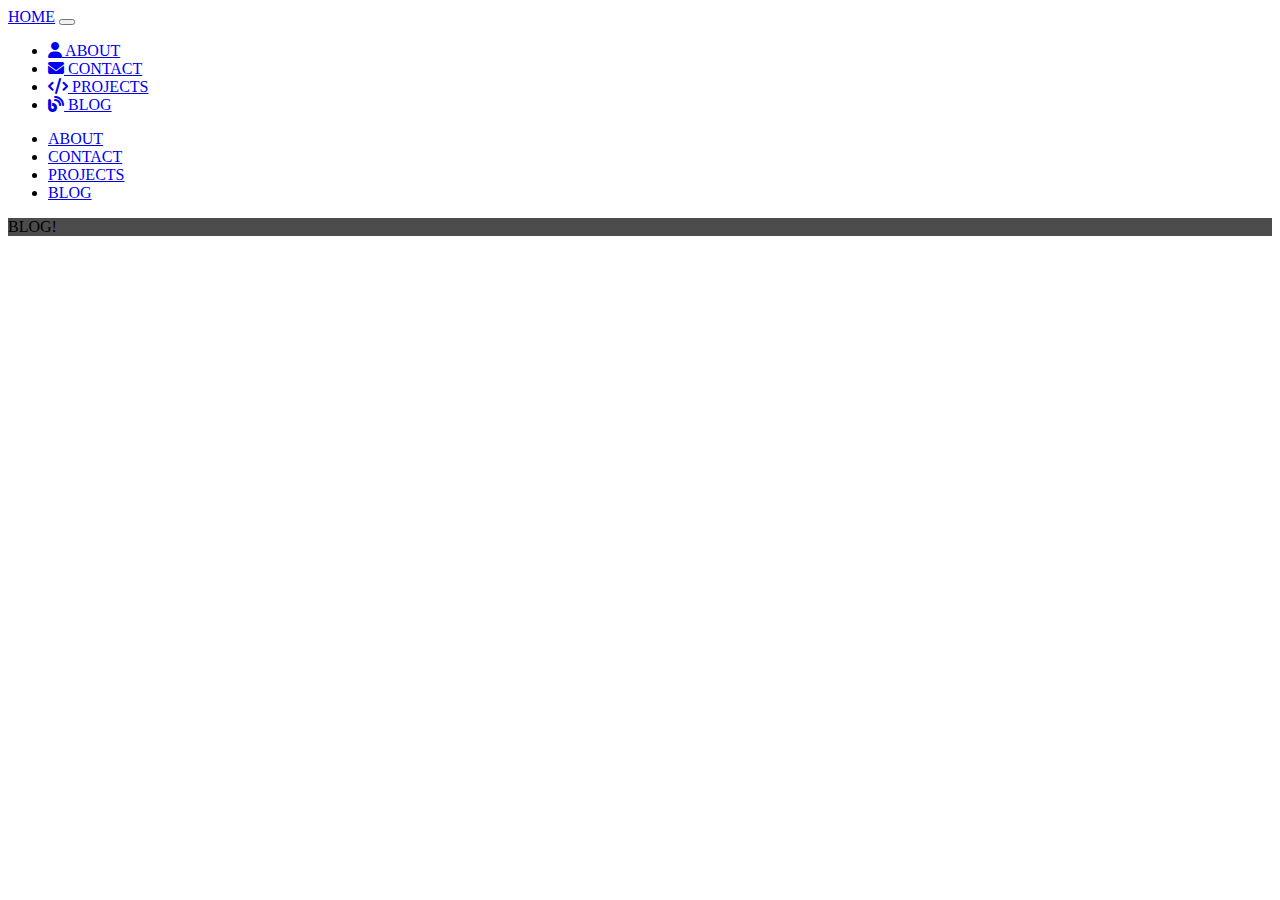
<file: blog.html>
<html> 
<header>

    <meta charset="UTF-8">
    <meta name="viewport" content="width=device-width, initial-scale=1">

    <link rel="stylesheet" href="https://fonts.googleapis.com/css?family=Lato">
    <link rel="stylesheet" href="https://cdnjs.cloudflare.com/ajax/libs/font-awesome/4.7.0/css/font-awesome.min.css">
    <link rel="stylesheet" href="https://cdnjs.cloudflare.com/ajax/libs/font-awesome/6.4.0/css/all.min.css">

    <!-- <link rel="stylesheet" href="https://www.w3schools.com/w3css/4/w3.css"> -->
    <link href="https://cdn.jsdelivr.net/npm/bootstrap@5.3.2/dist/css/bootstrap.min.css" rel="stylesheet" integrity="sha384-T3c6CoIi6uLrA9TneNEoa7RxnatzjcDSCmG1MXxSR1GAsXEV/Dwwykc2MPK8M2HN" crossorigin="anonymous">



        <!-- Include jQuery library -->
        <script src="https://ajax.googleapis.com/ajax/libs/jquery/3.7.1/jquery.min.js"></script>

        <script> 
        $(function(){
            $("#includeNavBar").load("navbar.html"); 
        });
        </script> 

</header>

<body>
    <div id="includeNavBar"></div>
 
    <section>
        <div class="container vh-100 d-flex flex-column align-items-center justify-content-center">
            <div class="row">
                <div class="px-5 py-5 align-content-center text-center" style="background-color: rgba(0, 0, 0, 0.7)">
                    <span class="text-center text-white display-1">BLOG!</span>
                  </div>
            </div>
        </div>
    </section>

    <script> 
        // Used to toggle the menu on small screens when clicking on the menu button
            function toggleFunction() {
                var x = document.getElementById("navDemo");
                if (x.className.indexOf("w3-show") == -1) {
                    x.className += " w3-show";
                } else {
                    x.className = x.className.replace(" w3-show", "");
                }
            }
        </script>

</body>



</html>
</file>
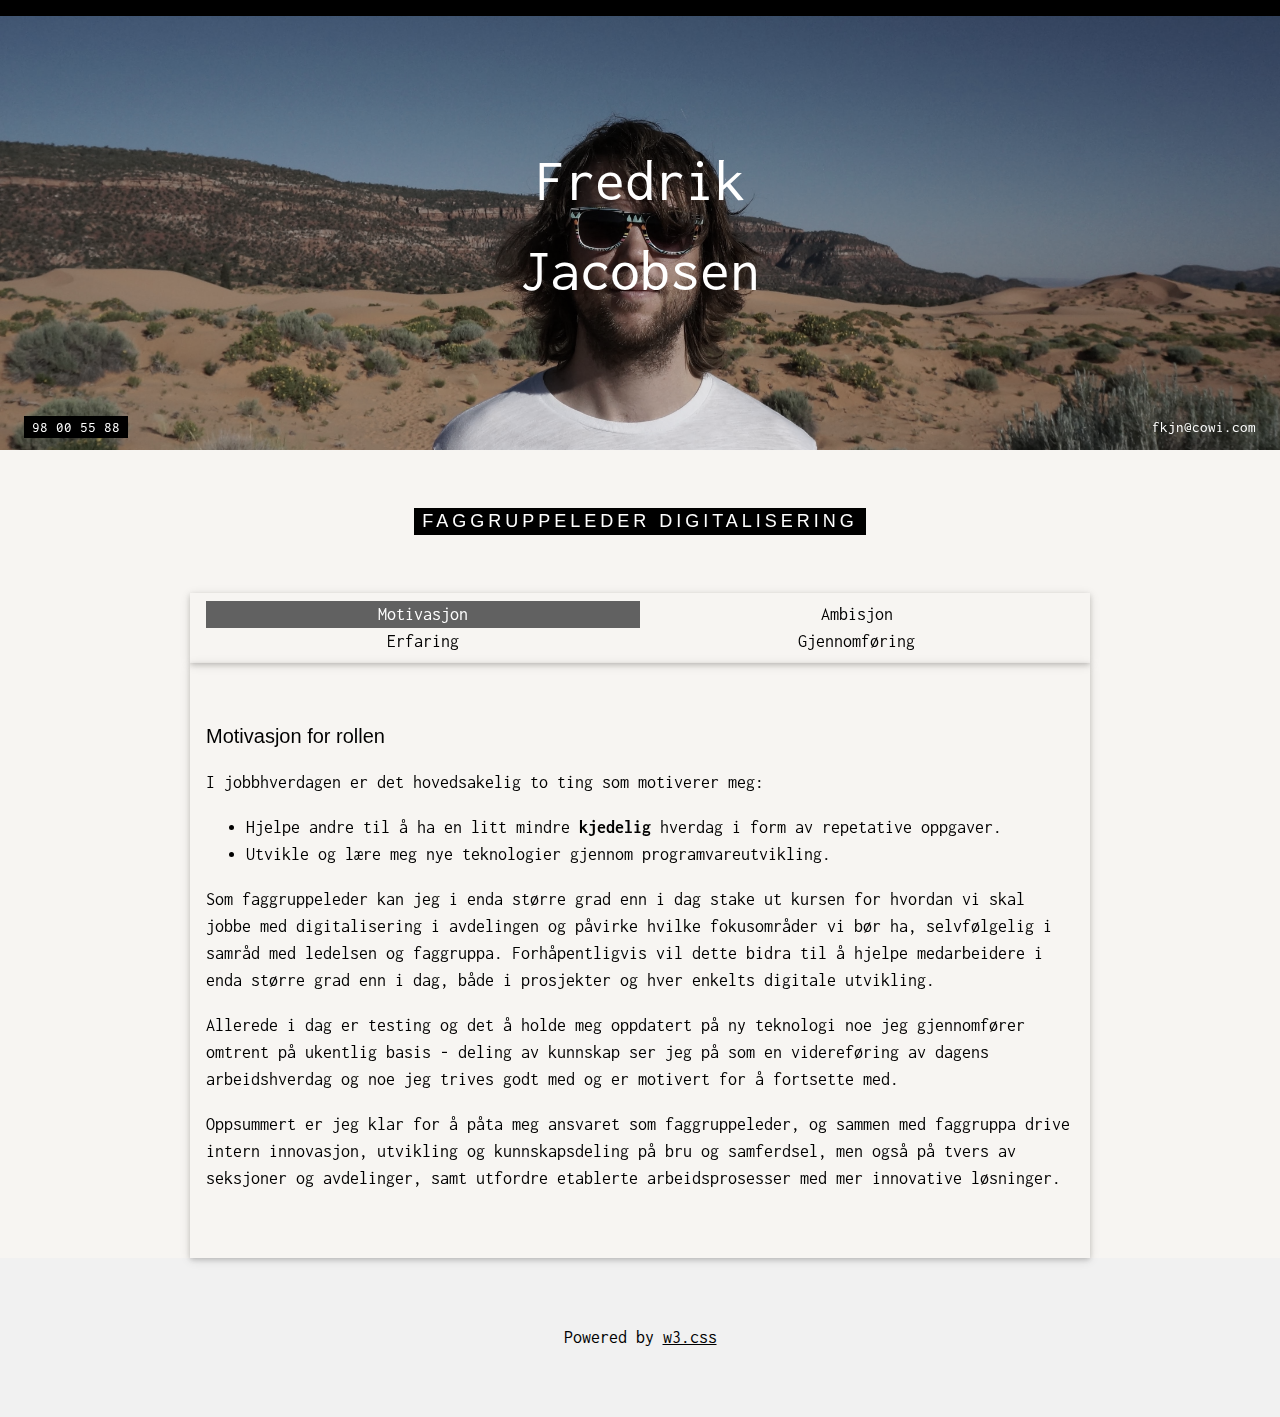
<file: faggruppe_digitalisering.html>
<!DOCTYPE html>
<html>
<head>
<title>Fagruppeleder søknad</title>
<link rel="icon" type="image/png" href="./images/FKJN.jpg"/>
<meta charset="UTF-8">
<meta name="viewport" content="width=device-width, initial-scale=1">
<link rel="stylesheet" href="https://www.w3schools.com/w3css/4/w3.css">
<link rel="stylesheet" href="https://fonts.googleapis.com/css?family=Inconsolata">
<style>
body, html {
  height: 100%;
  font-family: "Inconsolata", sans-serif;
}

.bgimg {
  background-position: center;
  background-size: cover;
  background-image: url("./images/MainPic.jpg");
  min-height: 50%;
}

.menu {
  display: none;
}
</style>
</head>
<body>

<!-- Links (sit on top) -->
<div class="w3-top">
  <div class="w3-row w3-padding w3-black">
    <!--
    <div class="w3-col s3">
      <a href="#" class="w3-button w3-block w3-black">HOME</a>
    </div>
    -->
  </div>
</div>

<!-- Header with image -->
<header class="bgimg w3-display-container w3-grayscale-min" id="home">
  <div class="w3-display-bottomleft w3-center w3-padding-large w3-hide-small">
    <span class="w3-tag">98 00 55 88</span>
  </div>
  <div class="w3-display-middle w3-center">
    <span class="w3-text-white" style="font-size:60px">Fredrik<br>Jacobsen</span>
  </div>
  <div class="w3-display-bottomright w3-center w3-padding-large">
    <span class="w3-text-white">fkjn@cowi.com</span>
  </div>
</header>

<!-- Add a background color and large text to the whole page -->
<div class="w3-sand w3-grayscale w3-large">

<!-- Menu Container -->
<div class="w3-container" id="menu">
  <div class="w3-content" style="max-width:900px">
 
    <h5 class="w3-center w3-padding-48"><span class="w3-tag w3-wide">FAGGRUPPELEDER DIGITALISERING</span></h5>
  
    <div class="w3-row w3-center w3-card w3-padding">
      <a href="javascript:void(0)" onclick="openMenu(event, 'Motivasjon');" id="myLink">
        <div class="w3-col s6 tablink">Motivasjon</div>
      </a>
      <a href="javascript:void(0)" onclick="openMenu(event, 'Ambisjon');">
        <div class="w3-col s6 tablink">Ambisjon</div>
      </a>
      <a href="javascript:void(0)" onclick="openMenu(event, 'Erfaring');">
        <div class="w3-col s6 tablink">Erfaring</div>
      </a>
      <a href="javascript:void(0)" onclick="openMenu(event, 'Gjennomføring');">
        <div class="w3-col s6 tablink">Gjennomføring</div>
      </a>
    </div>

    <div id="Motivasjon" class="w3-container menu w3-padding-48 w3-card">
      <h4>Motivasjon for rollen</h4>
      <p>
        I jobbhverdagen er det hovedsakelig to ting som motiverer meg:
        <ul>
          <li>Hjelpe andre til å ha en litt mindre <b>kjedelig</b> hverdag i form av repetative oppgaver.</li>
          <li>Utvikle og lære meg nye teknologier gjennom programvareutvikling.</li>
        </ul>
        Som faggruppeleder kan jeg i enda større grad enn i dag stake ut kursen for hvordan vi skal jobbe med digitalisering i avdelingen og påvirke hvilke fokusområder vi bør ha, 
        selvfølgelig i samråd med ledelsen og faggruppa. Forhåpentligvis vil dette bidra til å hjelpe medarbeidere i enda større grad enn i dag, både i prosjekter og hver enkelts digitale utvikling.   
      </p>
      <p>
        Allerede i dag er testing og det å holde meg oppdatert på ny teknologi noe jeg gjennomfører omtrent på ukentlig basis - 
        deling av kunnskap ser jeg på som en videreføring av dagens arbeidshverdag og noe jeg trives godt med og er motivert for å fortsette med.
      </p>
      <p>
        Oppsummert er jeg klar for å påta meg ansvaret som faggruppeleder, og sammen med faggruppa drive intern innovasjon, utvikling og kunnskapsdeling på bru og samferdsel, 
        men også på tvers av seksjoner og avdelinger, samt utfordre etablerte arbeidsprosesser med mer innovative løsninger.
      </p>
    </div>

    <div id="Ambisjon" class="w3-container menu w3-padding-48 w3-card">
      <h4>Ambisjoner for rollen</h4>
      <p>
        Drømmen i et samferdselsperspektiv er å kunne automatisere en leveranse fra A til Å - men, også jeg forstår at dette er utopi.
        Likevel kan vi få til mye ved å jobbe smartere og mer effektivt med fokus på å automatisere arbeidsprosesser, og det er her jeg ser for meg at faggruppa kan bidra.
        Jeg ønsker å lede faggruppa i å utvikle og utnytte digitale verktøy og arbeidsmetoder for å effektivisere disse oppgavene og selvfølgelig optimalisere prosjektresultater.
      </p>
      <p>
        Noen eksempler på hva vi kan få til er:
        <ul>
          <li>Jeg tror det ligger et uforløst potensiale i å effektivisere/automatisere beregningsrapporter og samhandlingen mellom beregninger og rapportskrivinga.</li>
          <li>Benytte språkomdeller («AI»/ChatGPT etc.) til å hjelpe til med egen-, sidemanns- og tredjepartskontroller (Idé stjålet fra Frode!).</li>
          <li>Standardisere og åpne opp kildekode vi utvikler i bransjen - i første omgang på BIM, men seinere også på beregningsmetodikk.</li>
        </ul>
      </p>
      <p>
        Vi har allerede i dag begynt digital utvikling i samarbeid med eksempelvis Geoseksjonene (COWI Geo Tools), og i Hamarprosjektet bidrar vi til å utvikle automatisering av banedata i leveranser.
        Samarbeid på tvers er helt opplagt nødvendig og jeg tror vi kan får til enda mer ved å samarbeide på tvers av seksjoner og avdelinger.
        Det må vi ha ambisjoner om å fortsette med og utvikle videre.
      </p>
    </div>  
    
    <div id="Erfaring" class="w3-container menu w3-padding-48 w3-card">
      <h4>Erfaring</h4>
      <p>
        Etter å ha vært i bransjen noen år, både som RIB innen bygg og samferdsel samt programvareutvikler, føler jeg selv jeg har «sett» det meste, og har god forståelese for hva som kan og bør prioriteres innen digitalisering.
        Likevel mener jeg at jeg er såpass pragmatisk at jeg ikke alltid vet best og er åpen for å diskutere og utforske nye muligheter.
      </p>
      <p>
        Av relevant erfaring:
        <ul>
          <li>Erfaring med både «old school» tegningsproduksjon og modellbaserte leveranser innen store og små prosjekter.</li>
          <li>Beregning av bygg- og samferdselskonstruksjoner og rapportskriving.</li>
          <li>Automatisering av prosesser i store prosjekter med fokus på BIM og andre fag enn RIB (Arkitekter og tekniske fag) - RKV.</li>
          <li>Generell digitalisering og programvareutvikling hovedsakelig med C# og Python.</li>
          <li>Behersker flere programmer som benyttes i bransjen som Tekla, Revit, Solibri, Robot samt API'ene til flere av disse.</li>
          <li>En del av tech community'et Coding Essentials - COWI Git core team.</li>
        </ul>
      </p>
        Som en fyr som har kjent på prokrastinering ved viten om at jeg må manuelt utføre repetative prosesser og oppgaver så mener jeg at dette er den viktigste erfaringen jeg har tilegnet meg, 
        og på den måten kan gjøre noe gøy ut av det kjedelige ved hjelp av digitalisering og automatisering.
      <p>

      </p>
    </div> 

    <div id="Gjennomføring" class="w3-container menu w3-padding-48 w3-card">
      <h4>Gjennomføring og utøvelse av rollen</h4>
      <p>
        I rollen som faggruppeleder er mitt mål å drive digitalisering framover og utnytte de mulighetene den gir. 
        Jeg vil videreføre samarbeidet vi har etablert og forsøke å utvikle dette videre samt utforske nye muligheter der jeg eller andre ser potensiale.
      </p>
      <p>
        Egentlig hadde jeg ei hel liste med greier jeg vil fokusere på, men jeg har mer trua på at veien blir til mens man går, og at vi i samråd kommer fram til hva som er viktigst å fokusere på og hvordan vi skal gjennomføre det.
        Som en som har «drevet litt for seg selv» det første året her på avdeling er jeg motivert for å skape et miljø der vi kan bedrive utvikling og innovasjon sammen, og jeg har veldig gira på å involvere andre i dette samt ha et større miljø å sparre med.
      </p>
      
      <!--
      <ul>
        <li>Utvikle og drive implementeringen av digitale løsninger og arbeidsmetoder i prosjekter.</li>
        <li>Sikre at digitale verktøy og teknologi brukes for å optimalisere designprosessen, forbedre prosjektets kvalitet og redusere risiko.</li>
        <li>Promotere og støtte opp om opplæring og kompetanseheving innen digitalisering blant teammedlemmene.</li>
        <li>Etablere sterke relasjoner med andre faggruppeledere, divisjonsledelse og eksterne samarbeidspartnere for å sikre samarbeid og koordinering av digitale initiativer.</li>
        <li>Delta på konferanser, seminarer og nettverksarrangementer for å holde meg oppdatert på de nyeste trendene innen digitalisering og dele kunnskap med andre.</li>
        <li>Strive etter kontinuerlig forbedring ved å analysere resultater, evaluere prosesser og identifisere muligheter for ytterligere digitalisering.</li>
        <li>Fremme bevissthet og forståelse for digitalisering internt i organisasjonen og eksternt for kunder og partnere.</li>
      </ul>
      <p>
        Gjennom å ta en ledende rolle i digitaliseringen av bruer og samferdselskonstruksjoner, vil jeg bidra til å øke effektiviteten, redusere kostnader og levere innovative løsninger. Jeg vil sørge for at avdelingen er i forkant av utviklingen og i stand til å møte fremtidige utfordringer med digital kompetanse og kreativitet.
      </p>
      -->
    </div> 
  </div>
</div>


<!-- End page content -->
</div>

<!-- Footer -->
<footer class="w3-center w3-light-grey w3-padding-48 w3-large">
  <p>Powered by <a href="https://www.w3schools.com/w3css/default.asp" title="W3.CSS" target="_blank" class="w3-hover-text-green">w3.css</a></p>
</footer>

<script>
// Tabbed Menu
function openMenu(evt, menuName) {
  var i, x, tablinks;
  x = document.getElementsByClassName("menu");
  for (i = 0; i < x.length; i++) {
    x[i].style.display = "none";
  }
  tablinks = document.getElementsByClassName("tablink");
  for (i = 0; i < x.length; i++) {
    tablinks[i].className = tablinks[i].className.replace(" w3-dark-grey", "");
  }
  document.getElementById(menuName).style.display = "block";
  evt.currentTarget.firstElementChild.className += " w3-dark-grey";
}
document.getElementById("myLink").click();
</script>

</body>
</html>
</file>
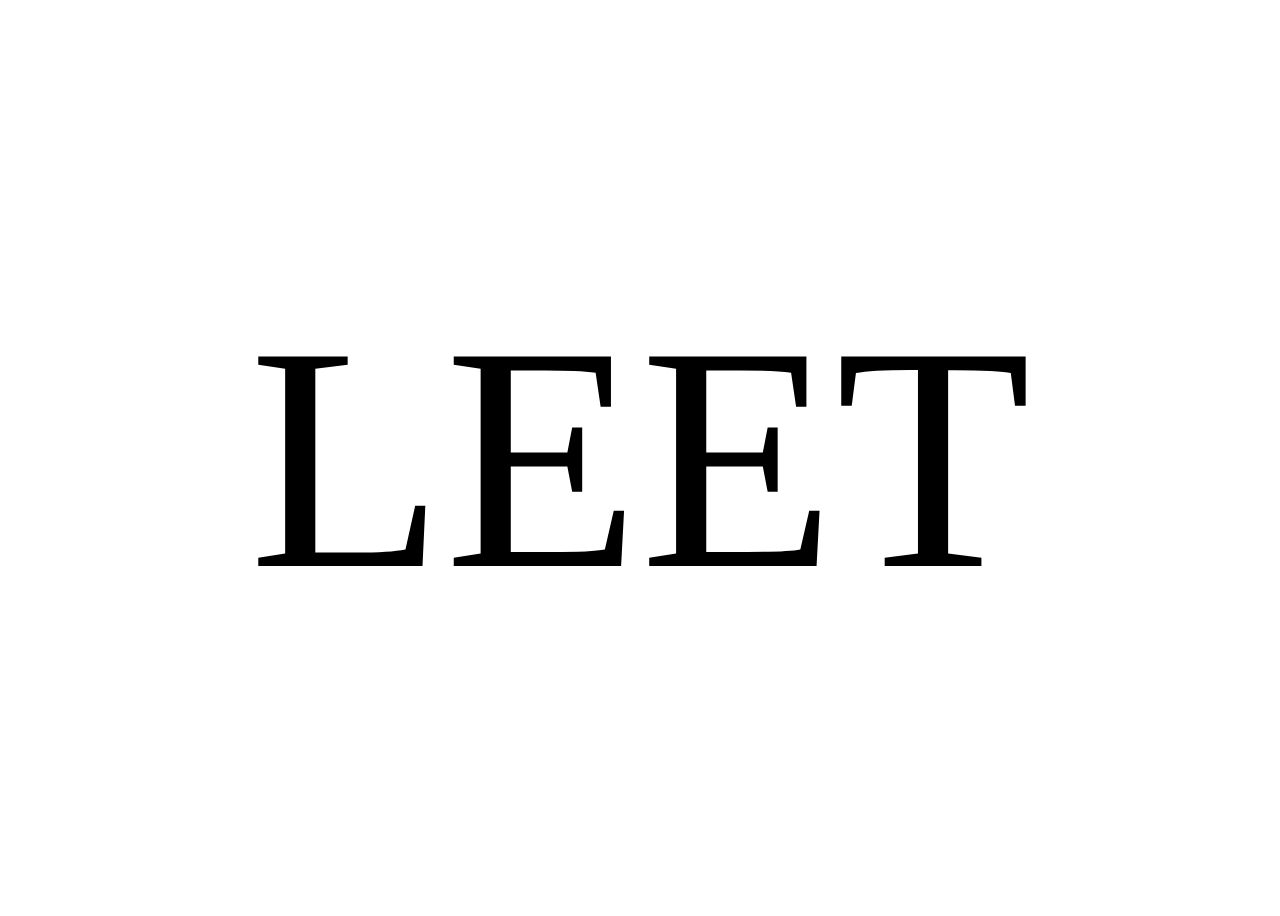
<file: KrisLeet.html>
<!DOCTYPE html>
<html>
<head>
    <title>LEET Website</title>
    <style>
        #leet {
            display: flex;
            justify-content: center;
            align-items: center;
            height: 100vh;
            font-size: 20em;
            animation: fadeIn 5s ease-in-out;
        }

        @keyframes fadeIn {
            0% {
                opacity: 0;
                transform: scale(0);
            }
            100% {
                opacity: 1;
                transform: scale(1);
            }
        }
    </style>
    <script>
        window.onload = function() {
            var text = "LEET";
            var bigLetters = "";

            for (var i = 0; i < text.length; i++) {
                bigLetters += "<span>" + text[i] + "</span>";
            }

            document.getElementById("leet").innerHTML = bigLetters;
        };
    </script>
</head>
<body>
    <div id="leet"></div>
</body>
</html>
</file>
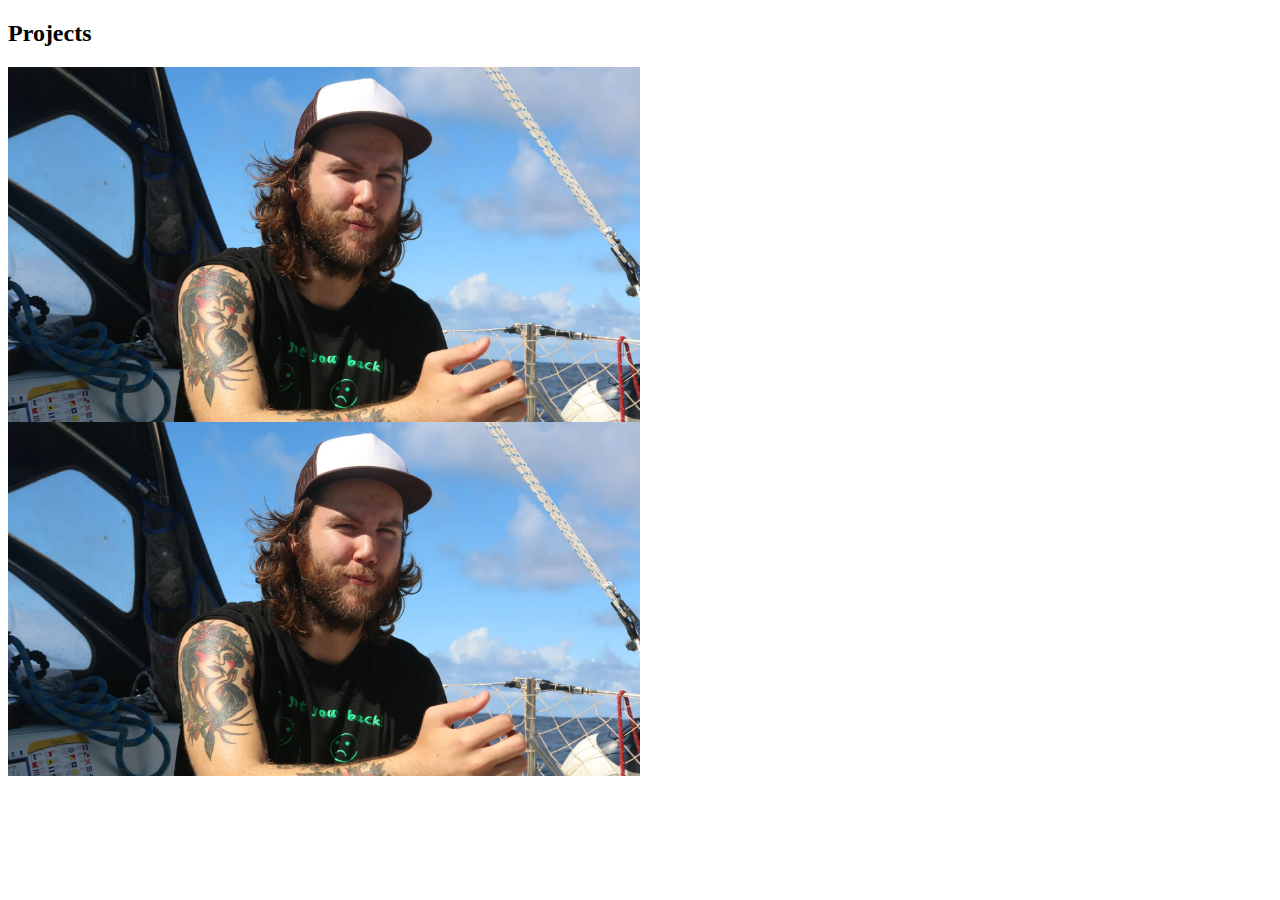
<file: projects__.html>
<!DOCTYPE html>
<html>
<head>
<meta name="viewport" content="width=device-width, initial-scale=1">
<style>
.container {
  position: relative;
  width: 50%;
}

.image {
  opacity: 1;
  display: block;
  width: 100%;
  height: auto;
  transition: .5s ease;
  backface-visibility: hidden;
}

.middle {
  transition: .5s ease;
  opacity: 0;
  position: absolute;
  top: 50%;
  left: 50%;
  transform: translate(-50%, -50%);
  -ms-transform: translate(-50%, -50%);
  text-align: center;
}

.container:hover .image {
  opacity: 0.3;
}

.container:hover .middle {
  opacity: 1;
}

.text {
  background-color: #04AA6D;
  color: white;
  font-size: 16px;
  padding: 16px 32px;
}
</style>
</head>
<body>

<h2>Projects</h2>

<div class="container">
  <img src="/images/Atlanterhavet-3-of-42.jpg" alt="Avatar" class="image" style="width:100%">
  <div class="middle">
    <div class="text">Projects</div>
  </div>
</div>
<div class="container">
  <img src="/images/Atlanterhavet-3-of-42.jpg" alt="Avatar" class="image" style="width:100%">
  <div class="middle">
    <div class="text">Projects</div>
  </div>
</div>

</body>
</html>
</file>
